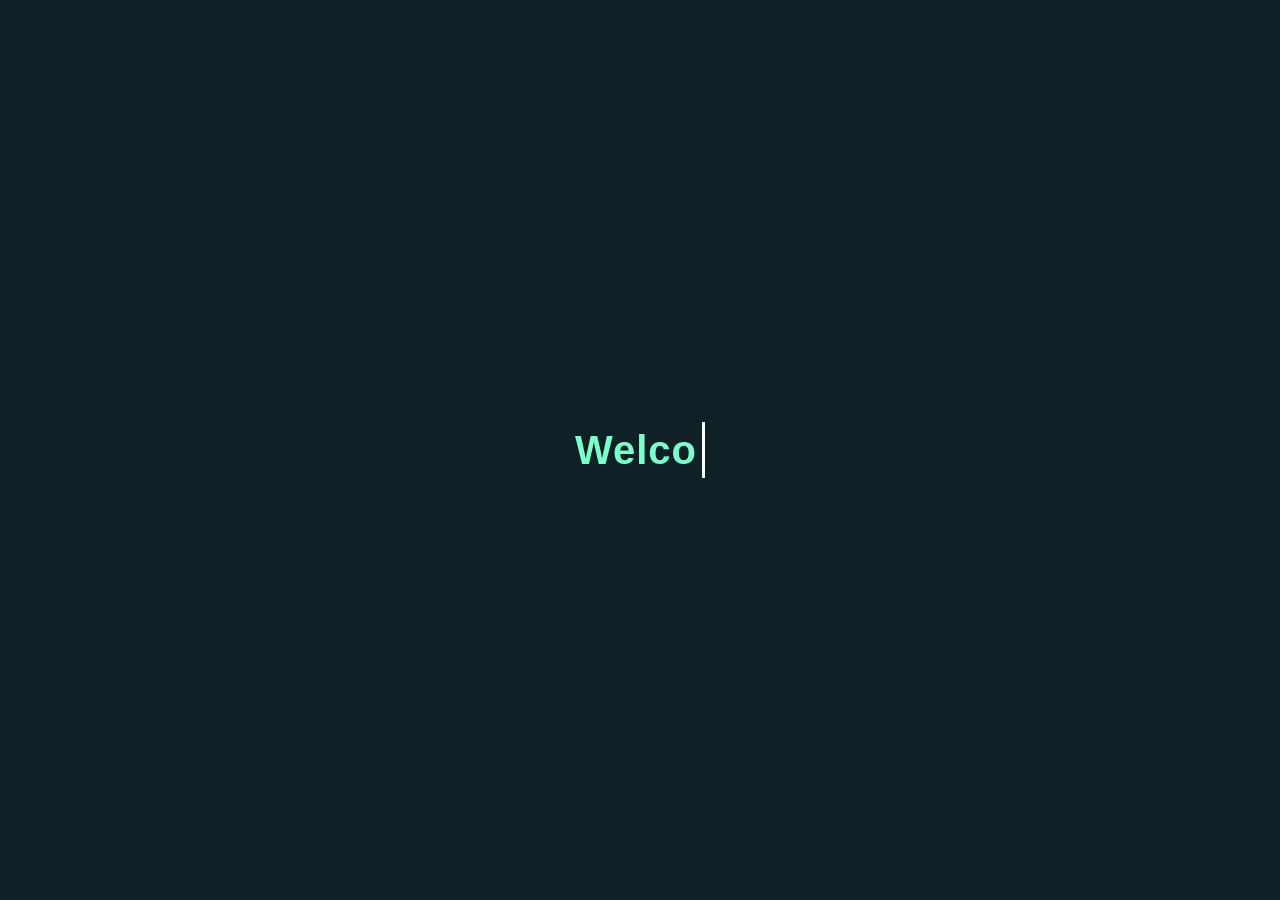
<file: index.html>
<!DOCTYPE html>
<html lang="en">
<head>
<meta charset="UTF-8">
<meta name="viewport" content="width=device-width, initial-scale=1.0">
<title>Brian Portfolio</title>

<link rel="stylesheet" href="style.css">
</head>
<body>

<!-- INTRO SCREEN -->
<div id="intro-screen">
  <h1 id="intro-text"></h1>
</div>

<!-- HEADER -->
<header class="header">
<h1 class="logo">BN</h1>

<nav class="navbar">
<ul>
<li><a href="index.html">Home</a></li>
<li><a href="about.html">About</a></li>
<li><a href="projects.html">Projects</a></li>
<li><a href="contact.html">Contacts</a></li>
</ul>
</nav>
</header>

<!-- HERO SECTION -->
<section class="hero">

<div class="image">
<img id="profile-img" src="images/brian.jpeg" alt="Brian Edward Ngoyoni">
</div>

<div class="intro">
<h4>Hello, It's Me</h4>
<h2>Brian Edward Ngoyoni</h2>

<h3 id="typewriter"></h3>

<p id="about-text">
Welcome to my portfolio website! I'm passionate about creating responsive 
and user-friendly websites and applications. My goal is to build websites, systems and applications that are visually appealing 
and functional for all users. Developing is fun; learning, designing, coding, troubleshooting, and solving problems.
</p>

<div class="actions">
<button class="btn">Download CV</button>

<div class="socials">
<a href="https://github.com/brianngoyoni-254" target="_blank">
<img src="images/GitHub-logo.png" alt="Github">
</a>

<a href="https://www.linkedin.com/in/ray-brian-571b2319b" target="_blank">
<img src="images/round-linkedin-logo-isolated-white-background_469489-985.avif" alt="LinkedIn">
</a>
</div>
</div>

</div>
</section>

<!-- FOOTER -->
<footer class="footer">
<p>© 2026 Brian Edward Ngoyoni Portfolio. All rights reserved.</p>
</footer>

<script src="script.js"></script>
</body>
</html>
</file>
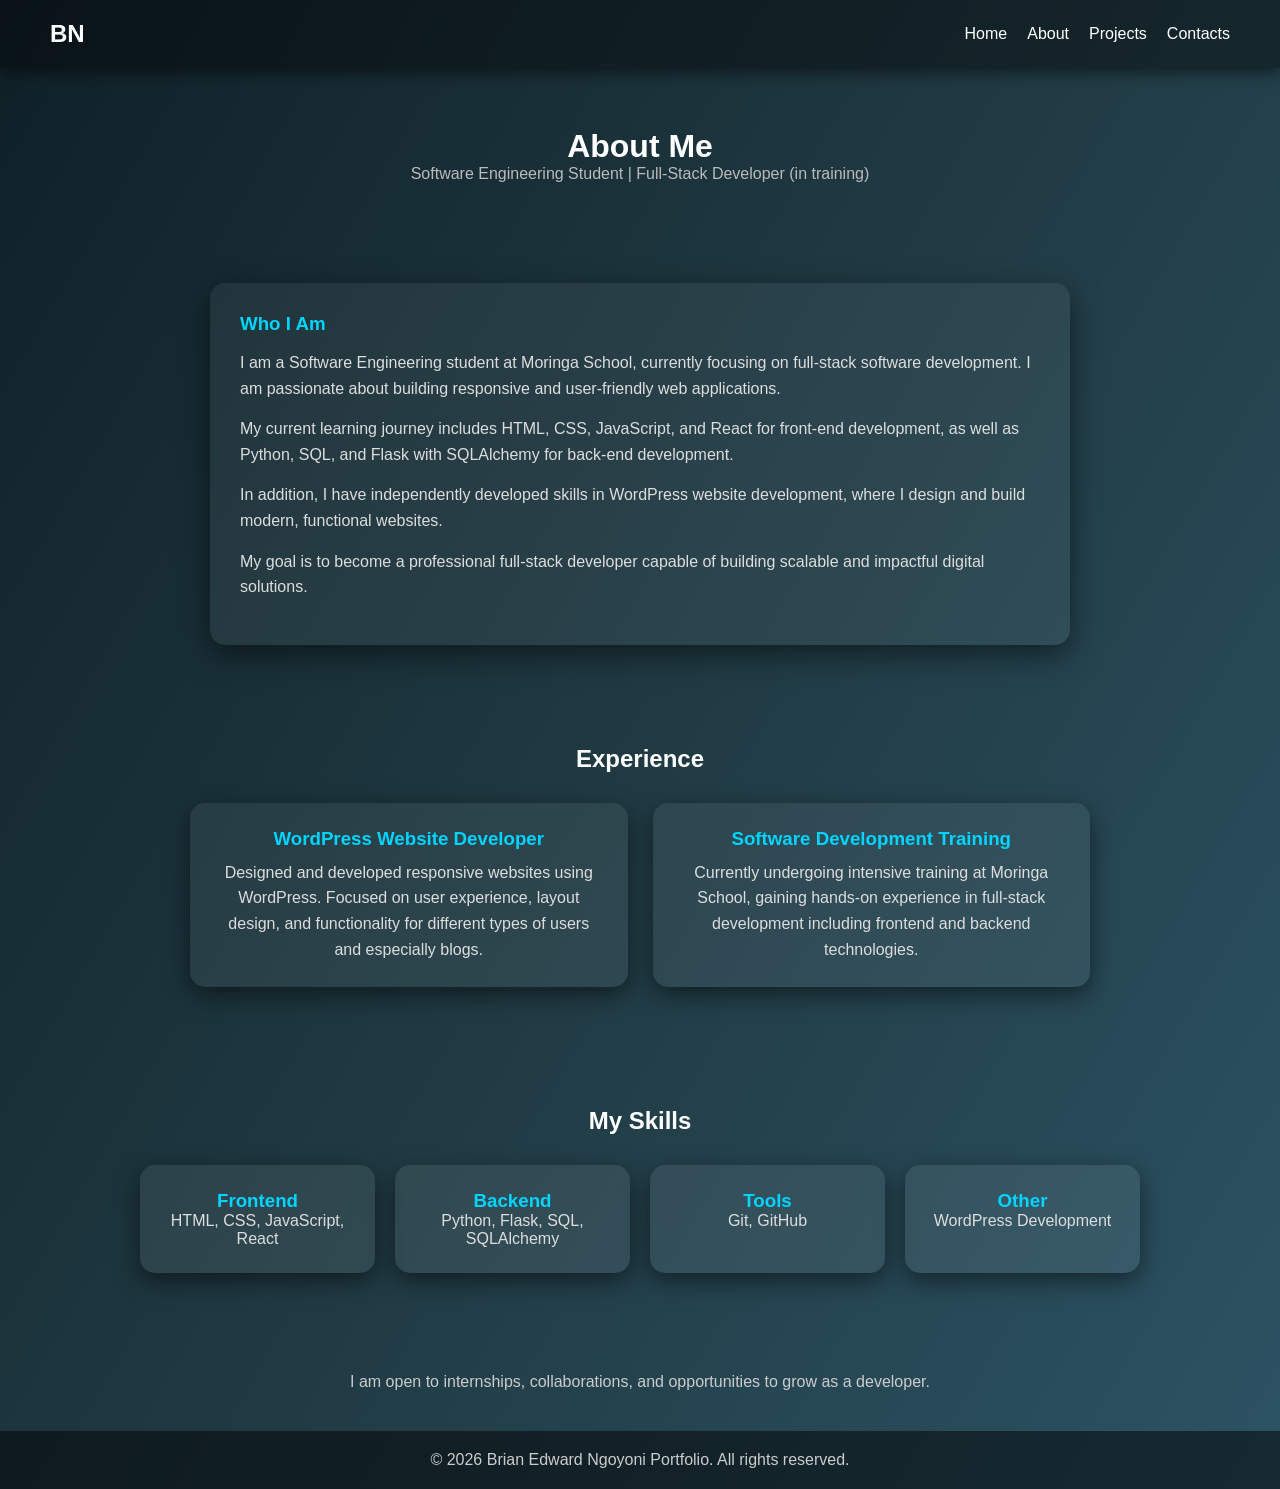
<file: about.html>
<!DOCTYPE html>
<html lang="en">
<head>
    <meta charset="UTF-8">
    <meta name="viewport" content="width=device-width, initial-scale=1.0">
    <title>About Me - Brian Portfolio</title>

    <link rel="stylesheet" href="about.css">
</head>
<body>

<!-- HEADER -->
<header class="header">
    <h1 class="logo">BN</h1>

    <nav class="navbar">
        <ul>
            <li><a href="index.html" target="_blank">Home</a></li>
            <li><a href="about.html" target="_blank">About</a></li>
            <li><a href="projects.html" target="_blank">Projects</a></li>
            <li><a href="contact.html" target="_blank">Contacts</a></li>
        </ul>
    </nav>
</header>

<!-- HERO -->
<section class="about-hero">
    <h2>About Me</h2>
    <p>Software Engineering Student | Full-Stack Developer (in training)</p>
</section>

<!-- ABOUT -->
<section class="about-container">
    <div class="about-text">
        <h3>Who I Am</h3>

        <p>
            I am a Software Engineering student at Moringa School, currently focusing on 
            full-stack software development. I am passionate about building responsive 
            and user-friendly web applications.
        </p>

        <p>
            My current learning journey includes HTML, CSS, JavaScript, and React for 
            front-end development, as well as Python, SQL, and Flask with SQLAlchemy 
            for back-end development.
        </p>

        <p>
            In addition, I have independently developed skills in WordPress website 
            development, where I design and build modern, functional websites.
        </p>

        <p>
            My goal is to become a professional full-stack developer capable of building 
            scalable and impactful digital solutions.
        </p>
    </div>
</section>

<!-- EXPERIENCE -->
<section class="experience">
    <h2>Experience</h2>

    <div class="experience-container">

        <div class="experience-box">
            <h3>WordPress Website Developer</h3>
            <p>
                Designed and developed responsive websites using WordPress. 
                Focused on user experience, layout design, and functionality 
                for different types of users and especially blogs.
            </p>
        </div>

        <div class="experience-box">
            <h3>Software Development Training</h3>
            <p>
                Currently undergoing intensive training at Moringa School, 
                gaining hands-on experience in full-stack development including 
                frontend and backend technologies.
            </p>
        </div>

    </div>
</section>

<!-- SKILLS -->
<section class="skills">
    <h2>My Skills</h2>

    <div class="skills-container">

        <div class="skill-box">
            <h3>Frontend</h3>
            <p>HTML, CSS, JavaScript, React</p>
        </div>

        <div class="skill-box">
            <h3>Backend</h3>
            <p>Python, Flask, SQL, SQLAlchemy</p>
        </div>

        <div class="skill-box">
            <h3>Tools</h3>
            <p>Git, GitHub</p>
        </div>

        <div class="skill-box">
            <h3>Other</h3>
            <p>WordPress Development</p>
        </div>

    </div>
</section>

<!-- CTA -->
<section class="cta">
    <p>
        I am open to internships, collaborations, and opportunities to grow as a developer.
    </p>
</section>

<!-- FOOTER -->
<footer class="footer">
    <p>© 2026 Brian Edward Ngoyoni Portfolio. All rights reserved.</p>
</footer>

</body>
</html>
</file>
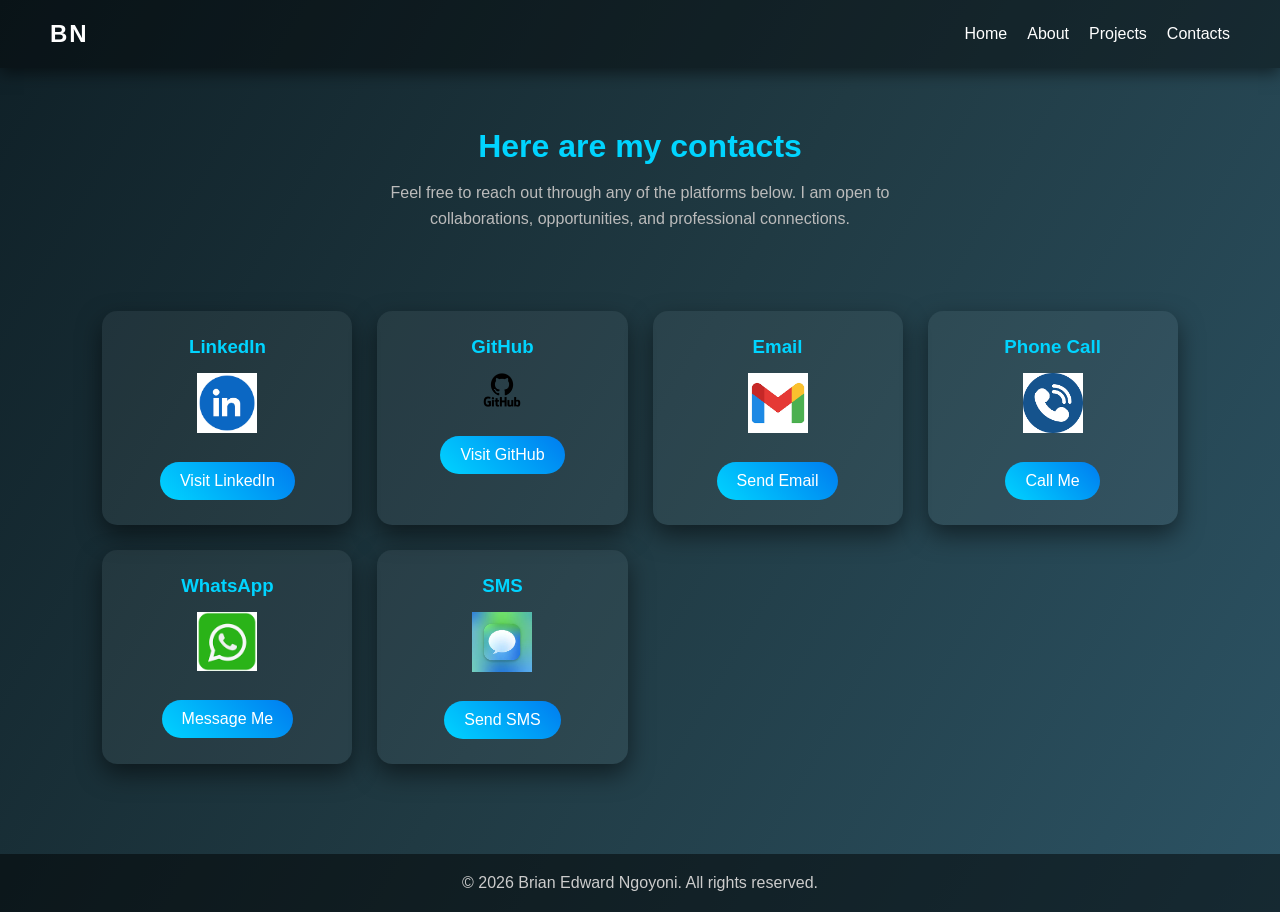
<file: contact.html>
<!DOCTYPE html>
<html lang="en">
<head>
<meta charset="UTF-8">
<meta name="viewport" content="width=device-width, initial-scale=1.0">
<title>Contact - Brian Portfolio</title>

<link rel="stylesheet" href="contact.css">
</head>
<body>

<!-- HEADER -->
<header class="header">
    <h1 class="logo">BN</h1>

    <nav class="navbar">
        <ul>
            <li><a href="index.html" target="_blank">Home</a></li>
            <li><a href="about.html" target="_blank">About</a></li>
            <li><a href="projects.html" target="_blank">Projects</a></li>
            <li><a href="contact.html" target="_blank">Contacts</a></li>
        </ul>
    </nav>
</header>

<!-- HERO -->
<section class="hero">
    <h2>Here are my contacts</h2>
    <p>
        Feel free to reach out through any of the platforms below. 
        I am open to collaborations, opportunities, and professional connections.
    </p>
</section>

<!-- CONTACT SECTION -->
<section class="contacts">

    <!-- LINKEDIN -->
    <div class="contact-box">
        <h3>LinkedIn</h3>
        <img src="images/round-linkedin-logo-isolated-white-background_469489-985.avif" alt="linkedin logo">
        <div class="contacts-buttons">
            <a href="https://www.linkedin.com/in/ray-brian-571b2319b" target="_blank">Visit LinkedIn</a>
        </div>
    </div>

    <!-- GITHUB -->
    <div class="contact-box">
        <h3>GitHub</h3>
        <img src="images/GitHub-logo.png" alt="GitHub-logo">
        <div class="contacts-buttons">
            <a href="https://github.com/brianngoyoni-254" target="_blank">Visit GitHub</a>
        </div>
    </div>

    <!-- EMAIL -->
    <div class="contact-box">
        <h3>Email</h3>
        <img src="images/gmail.png" alt="Gmail-logo">
        <div class="contacts-buttons">
            <a href="mailto:brianngoyoni254@gmail.com">Send Email</a>
        </div>
    </div>

    <!-- PHONE -->
    <div class="contact-box">
        <h3>Phone Call</h3>
        <img src="images/call.png" alt="Phone-call logo">
        <div class="contacts-buttons">
            <a href="tel:+254797063573">Call Me</a>
        </div>
    </div>

    <!-- WHATSAPP -->
    <div class="contact-box">
        <h3>WhatsApp</h3>
        <img src="images/whatsapp.png" alt="whatsapp-logo">
        <div class="contacts-buttons">
            <a href="https://wa.me/254797063573" target="_blank">Message Me</a>
        </div>
    </div>

    <!-- SMS -->
    <div class="contact-box">
        <h3>SMS</h3>
        <img src="images/message.jpeg" alt="SMS-logo">
        <div class="contacts-buttons">
            <a href="sms:+254797063573">Send SMS</a>
        </div>
    </div>

</section>

<!--FOOTER -->
<footer class="footer">
    <p>© 2026 Brian Edward Ngoyoni. All rights reserved.</p>
</footer>

</body>
</html>
</file>
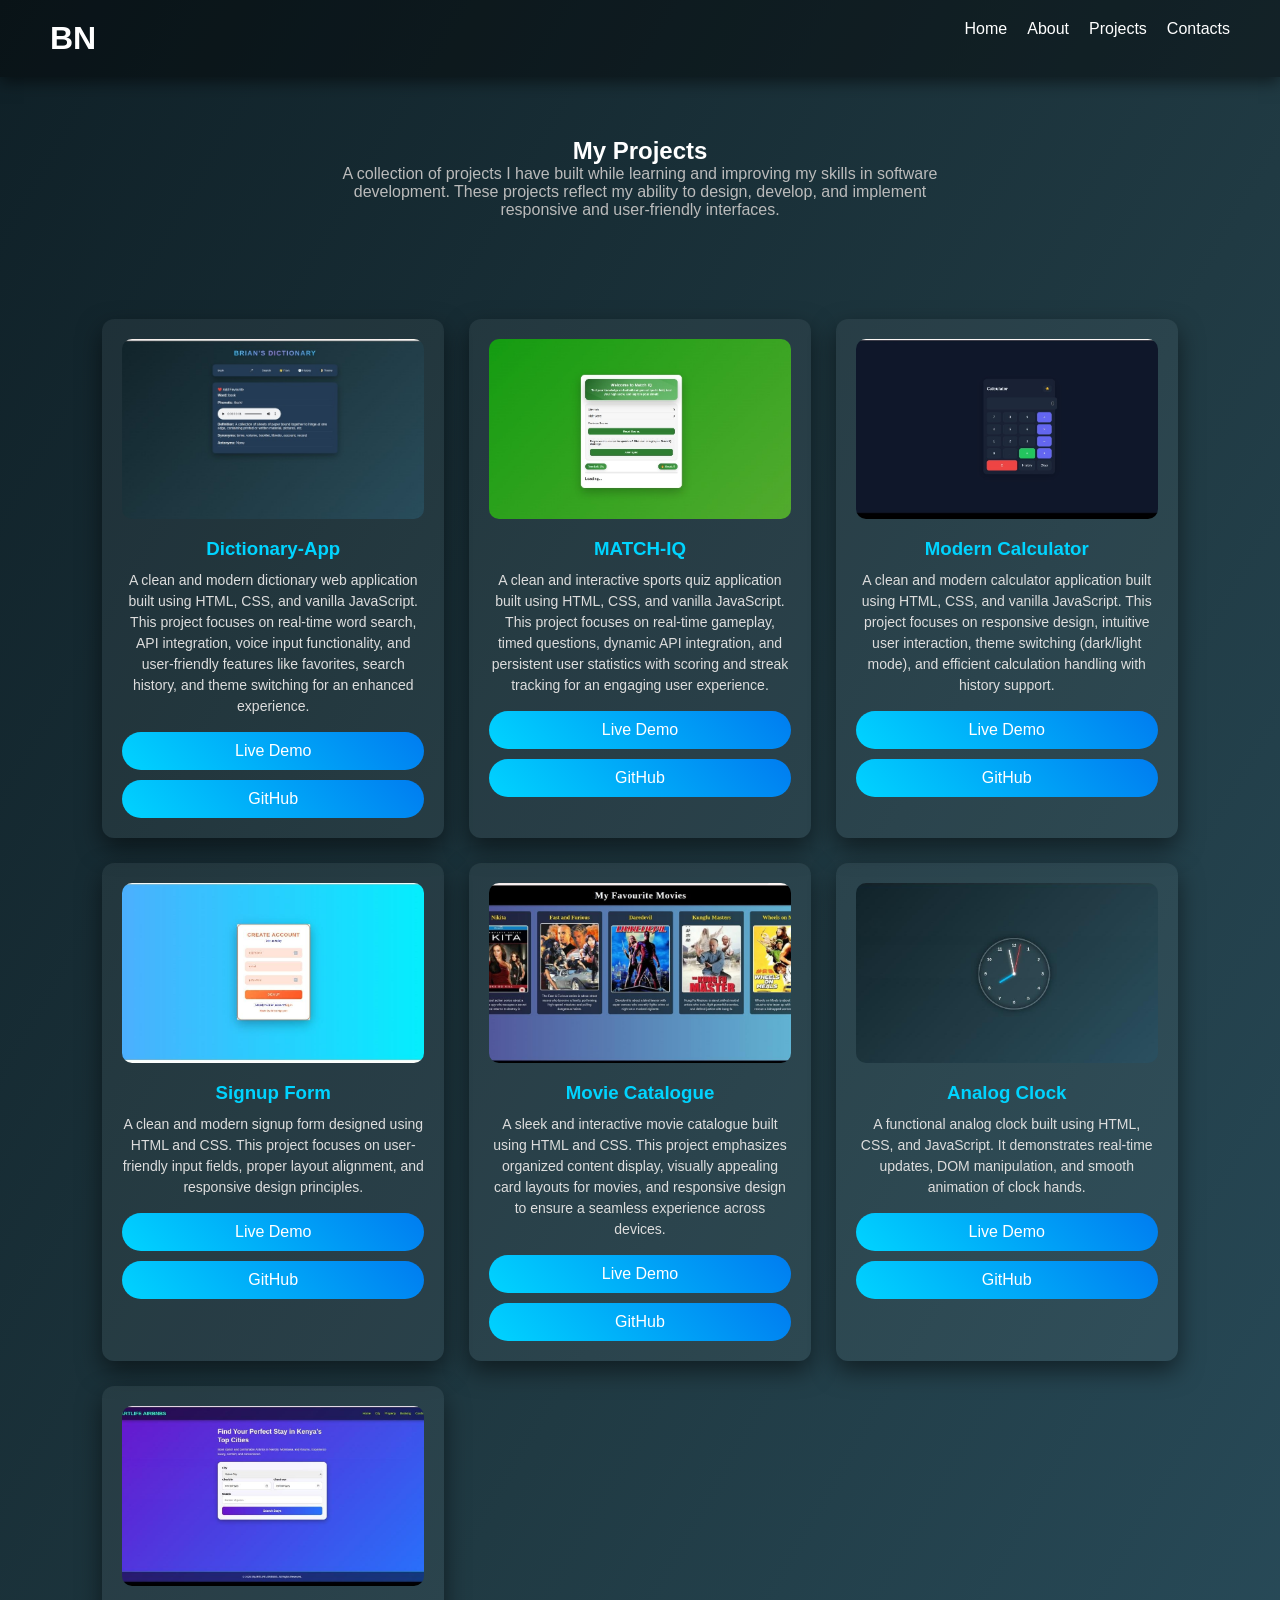
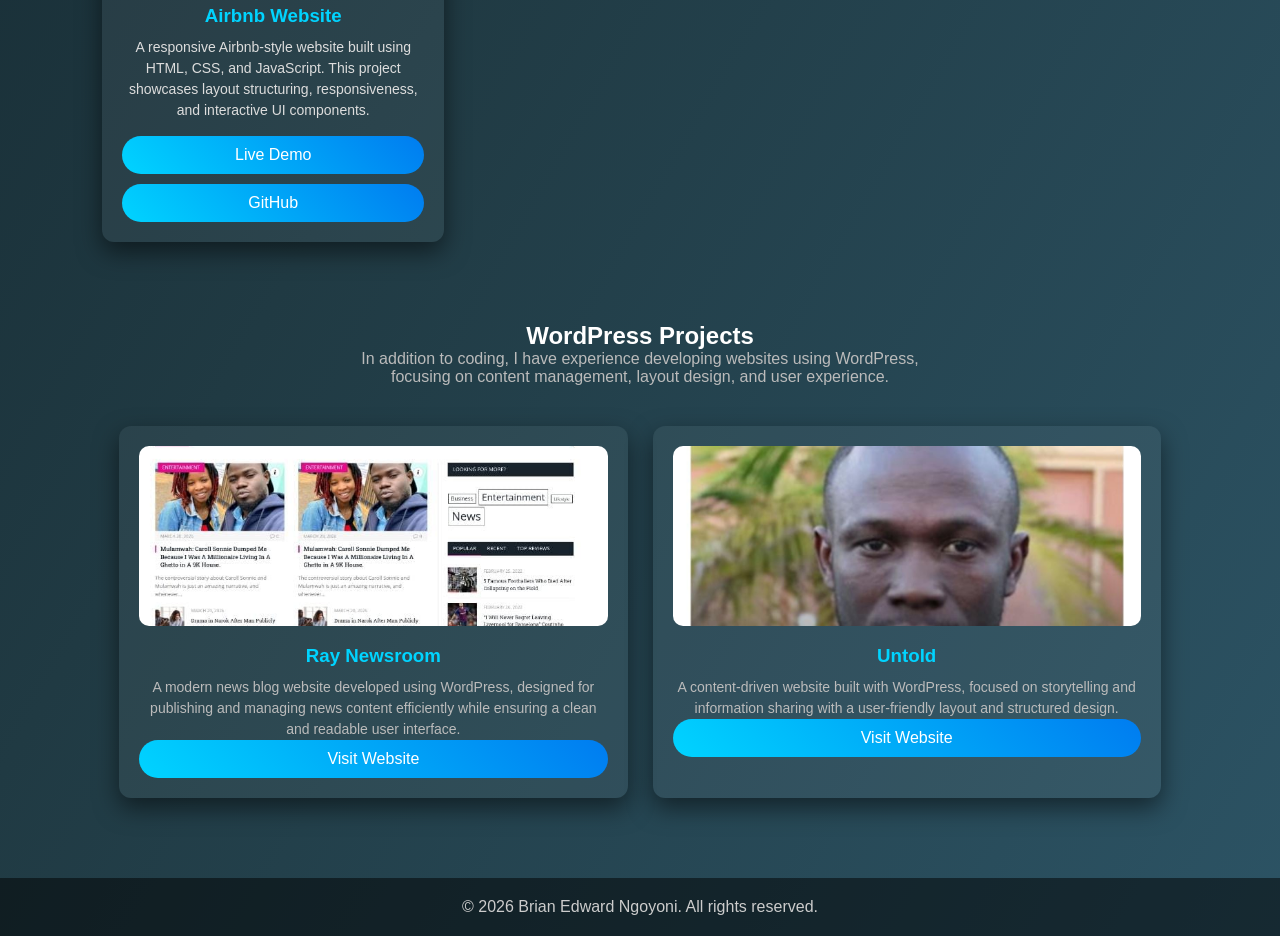
<file: projects.html>
<!DOCTYPE html>
<html lang="en">
<head>
<meta charset="UTF-8">
<meta name="viewport" content="width=device-width, initial-scale=1.0">
<title>Projects - Brian Portfolio</title>

<link rel="stylesheet" href="projects.css">
</head>
<body>

<!--HEADER-->
<header class="header">
    <h1 class="logo">BN</h1>

    <nav class="navbar">
        <ul>
            <li><a href="index.html" target="_blank">Home</a></li>
            <li><a href="about.html" target="_blank">About</a></li>
            <li><a href="projects.html" target="_blank">Projects</a></li>
            <li><a href="contact.html" target="_blank">Contacts</a></li>
        </ul>
    </nav>
</header>

<!--HERO-->
<section class="hero">
    <h2>My Projects</h2>
    <p>
        A collection of projects I have built while learning and improving my 
        skills in software development. These projects reflect my ability to design, 
        develop, and implement responsive and user-friendly interfaces.
    </p>
</section>

<!--PROJECT GRID -->
<section class="projects">

<!-- PROJECT -->
    <div class="project">
        <img src="images/d.jpeg" alt="Dictionary-App">

        <h3>Dictionary-App</h3>
        <p>
           A clean and modern dictionary web application built using HTML, CSS, and vanilla JavaScript.
        This project focuses on real-time word search, API integration, voice input functionality,
        and user-friendly features like favorites, search history, and theme switching for an enhanced experience.


        </p>

        <div class="project-buttons">
            <a href="https://brianngoyoni-254.github.io/dictionary-app/" target="_blank">Live Demo</a>
            <a href="https://github.com/brianngoyoni-254/dictionary-app.git" target="_blank">GitHub</a>
        </div>
    </div>




    <!-- PROJECT -->
    <div class="project">
        <img src="images/sports.jpeg" alt="MATCH-IQ">

        <h3>MATCH-IQ</h3>
        <p>
            A clean and interactive sports quiz application built using HTML, CSS, and vanilla JavaScript.
            This project focuses on real-time gameplay, timed questions, dynamic API integration,
        and persistent user statistics with scoring and streak tracking for an engaging user experience.


        </p>

        <div class="project-buttons">
            <a href="https://brianngoyoni-254.github.io/MATCH-IQ/" target="_blank">Live Demo</a>
            <a href="https://github.com/brianngoyoni-254/MATCH-IQ.git" target="_blank">GitHub</a>
        </div>
    </div>





 
 
    <!-- PROJECT -->
    <div class="project">
        <img src="images/calculator.jpeg" alt="modern-calculator">

        <h3>Modern Calculator</h3>
        <p>
            A clean and modern calculator application built using HTML, CSS, and vanilla JavaScript.
            This project focuses on responsive design, intuitive user interaction,
            theme switching (dark/light mode), and efficient calculation handling with history support.

        </p>

        <div class="project-buttons">
            <a href="https://brianngoyoni-254.github.io/javascript-calculator/" target="_blank">Live Demo</a>
            <a href="https://github.com/brianngoyoni-254/javascript-calculator.git" target="_blank">GitHub</a>
        </div>
    </div>






    <!-- PROJECT -->
    <div class="project">
        <img src="images/singup.jpeg" alt="Signup Form">

        <h3>Signup Form</h3>
        <p>
            A clean and modern signup form designed using HTML and CSS. 
            This project focuses on user-friendly input fields, proper layout 
            alignment, and responsive design principles.
        </p>

        <div class="project-buttons">
            <a href="https://endearing-cranachan-66b399.netlify.app/" target="_blank">Live Demo</a>
            <a href="https://github.com/brianngoyoni-254/Signup-Form.git" target="_blank">GitHub</a>
        </div>
    </div>
<!-- PROJECT -->
<div class="project">
    <img src="images/movie-catalogue.jpeg" alt="Movie Catalogue">

    <h3>Movie Catalogue</h3>
    <p>
        A sleek and interactive movie catalogue built using HTML and CSS. 
        This project emphasizes organized content display, visually appealing 
        card layouts for movies, and responsive design to ensure a seamless 
        experience across devices.
    </p>

    <div class="project-buttons">
        <a href="https://magical-entremet-495859.netlify.app/" target="_blank">Live Demo</a>
        <a href="https://github.com/brianngoyoni-254/Movie-Catalogue.git" target="_blank">GitHub</a>
    </div>
</div>
    <!-- PROJECT -->
    <div class="project">
        <img src="images/ticking-clock.jpeg" alt="Clock">

        <h3>Analog Clock</h3>
        <p>
            A functional analog clock built using HTML, CSS, and JavaScript. 
            It demonstrates real-time updates, DOM manipulation, and smooth 
            animation of clock hands.
        </p>

        <div class="project-buttons">
            <a href="https://cozy-fairy-2f446a.netlify.app/" target="_blank">Live Demo</a>
            <a href="https://github.com/brianngoyoni-254/Ticking-Clock.git" target="_blank">GitHub</a>
        </div>
    </div>

    <!-- PROJECT -->
    <div class="project">
        <img src="images/smartlife.jpeg" alt="Airbnb">

        <h3>Airbnb Website</h3>
        <p>
            A responsive Airbnb-style website built using HTML, CSS, and JavaScript. 
            This project showcases layout structuring, responsiveness, and 
            interactive UI components.
        </p>

        <div class="project-buttons">
            <a href="https://bucolic-cactus-08d6f2.netlify.app/" target="_blank">Live Demo</a>
            <a href="https://github.com/brianngoyoni-254/airbnb-website.git" target="_blank">GitHub</a>
        </div>
    </div>

</section>

<!--WORDPRESS -->
<section class="wordpress">
    <h2>WordPress Projects</h2>
    <p>
        In addition to coding, I have experience developing websites using WordPress, 
        focusing on content management, layout design, and user experience.
    </p>

    <div class="projects">

        <div class="project">
            <img src="images/raynewsroom.jpeg" alt="Raynewsroom">

            <h3>Ray Newsroom</h3>
            <p>
                A modern news blog website developed using WordPress, designed 
                for publishing and managing news content efficiently while ensuring 
                a clean and readable user interface.
            </p>

            <div class="project-buttons">
                <a href="https://raynewsroom.co.ke/" target="_blank">Visit Website</a>
            </div>
        </div>

        <div class="project">
            <img src="images/untold.jpeg" alt="Untold">

            <h3>Untold</h3>
            <p>
                A content-driven website built with WordPress, focused on storytelling 
                and information sharing with a user-friendly layout and structured design.
            </p>

            <div class="project-buttons">
                <a href="https://untold.co.ke/" target="_blank">Visit Website</a>
            </div>
        </div>

    </div>
</section>

<!--FOOTER -->
<footer class="footer">
    <p>© 2026 Brian Edward Ngoyoni. All rights reserved.</p>
</footer>

</body>
</html>
</file>
<file: style.css>
/* RESET */
* {
margin: 0;
padding: 0;
box-sizing: border-box;
}

/* BODY */
body {
font-family: Arial, Helvetica, sans-serif;
background: linear-gradient(120deg, #0f2027, #203a43, #2c5364);
color: white;
display: flex;
flex-direction: column;
min-height: 100vh;
overflow-x: hidden;
}

/* INTRO SCREEN */
#intro-screen {
position: fixed;
top: 0;
left: 0;
width: 100%;
height: 100%;
background: #0f2027;
display: flex;
justify-content: center;
align-items: center;
z-index: 9999;
padding: 20px;
text-align: center;
}

#intro-text {
font-size: clamp(1.2rem, 4.5vw, 2.5rem);
font-weight: bold;
letter-spacing: 1px;

white-space: normal;       /* allows wrapping */
word-wrap: break-word;
overflow-wrap: break-word;
text-align: center;

border-right: 3px solid white;
padding-right: 5px;
max-width: 95%;
line-height: 1.4;
}

/* HEADER */
.header {
display: flex;
justify-content: space-between;
align-items: center;
padding: 20px 50px;
background: rgba(0,0,0,0.4);
box-shadow: 0 5px 15px rgba(0,0,0,0.5);
}

.logo {
font-size: 24px;
letter-spacing: 2px;
}

.navbar ul {
display: flex;
list-style: none;
gap: 20px;
}

.navbar a {
color: white;
text-decoration: none;
transition: 0.3s;
}

.navbar a:hover {
color: #00d4ff;
}

/* HERO SECTION */
.hero {
flex: 1;
display: flex;
justify-content: space-between;
align-items: center;
padding: 60px 10%;
gap: 40px;
}

/* LEFT SIDE */
.intro {
flex: 1;
}

.intro h4 {
margin-bottom: 10px;
color: #bbb;
}

.intro h2 {
margin-bottom: 20px;
font-size: 32px;
}

/* TYPEWRITER (ROLE TEXT) */
#typewriter {
font-size: 22px;
margin: 15px 0;
border-right: 3px solid white;
white-space: nowrap;
overflow: hidden;
min-height: 30px;
padding-right: 5px;
animation: blink 0.7s infinite;
}

@keyframes blink {
50% { border-color: transparent; }
}

/* PARAGRAPH */
.intro p {
margin-top: 20px;
line-height: 1.6;
color: #ddd;
opacity: 0;
transform: translateY(20px);
transition: 0.6s ease;
}

#about-text.show {
opacity: 1;
transform: translateY(0);
}

/* BUTTON + SOCIALS */
.actions {
margin-top: 25px;
display: flex;
align-items: center;
gap: 20px;
flex-wrap: wrap;
}

.btn {
padding: 12px 25px;
border: none;
border-radius: 30px;
background: linear-gradient(45deg, #00d4ff, #007cf0);
color: white;
font-size: 15px;
cursor: pointer;
transition: 0.3s;
}

.btn:hover {
transform: translateY(-3px);
}

/* SOCIALS */
.socials {
display: flex;
gap: 15px;
}

.socials img {
width: 45px;
height: 45px;
border-radius: 50%;
background: white;
padding: 5px;
object-fit: cover;
transition: 0.3s;
}

.socials img:hover {
transform: scale(1.1);
}

/* IMAGE */
.image {
flex: 1;
display: flex;
justify-content: center;
align-items: center;
}

.image img {
width: 260px;
height: 260px;
border-radius: 50%;
object-fit: cover;
border: 5px solid #00d4ff;
box-shadow: 0 15px 40px rgba(0,0,0,0.6);
opacity: 0;
transform: scale(0.8);
transition: 0.6s ease;
}

.image.show img {
opacity: 1;
transform: scale(1);
}

/* FOOTER  */
.footer {
text-align: center;
padding: 20px;
background: rgba(0,0,0,0.5);
font-size: 14px;
color: #ccc;
margin-top: auto;
}

/*TABLET RESPONSIVE */
@media (max-width: 900px) {
.hero {
flex-direction: column;
text-align: center;
}

#typewriter {
font-size: 18px;
white-space: normal;
height: auto;
}

.image img {
width: 200px;
height: 200px;
margin-bottom: 20px;
}
}

/*  SMALL PHONES */
@media (max-width: 600px) {

.header {
flex-direction: column;
gap: 15px;
padding: 15px;
}

.navbar ul {
flex-direction: column;
gap: 10px;
}

.intro h2 {
font-size: 24px;
}

#typewriter {
font-size: 16px;
white-space: normal;
line-height: 1.4;
}

#intro-text {
font-size: 1.3rem;
padding: 10px;
}

.actions {
justify-content: center;
}

.image img {
width: 160px;
height: 160px;
}
}

/* VERY SMALL PHONES */
@media (max-width: 400px) {

#intro-text {
font-size: 1.1rem;
}

#typewriter {
font-size: 14px;
}

.intro h2 {
font-size: 20px;
}
}
</file>
<file: about.css>
/* RESET */
* {
    margin: 0;
    padding: 0;
    box-sizing: border-box;
}

/* BODY */
body {
    font-family: Arial, Helvetica, sans-serif;
    background: linear-gradient(120deg, #0f2027, #203a43, #2c5364);
    color: white;

    display: flex;
    flex-direction: column;
    min-height: 100vh;
}

/* HEADER */
.header {
    display: flex;
    justify-content: space-between;
    align-items: center;
    padding: 20px 50px;
    background: rgba(0,0,0,0.4);
    box-shadow: 0 5px 15px rgba(0,0,0,0.5);
}

.logo {
    font-size: 24px;
}

/* NAVBAR */
.navbar ul {
    display: flex;
    list-style: none;
    gap: 20px;
}

.navbar a {
    color: white;
    text-decoration: none;
    transition: 0.3s;
}

.navbar a:hover {
    color: #00d4ff;
}

/* HERO */
.about-hero {
    text-align: center;
    padding: 60px 20px;
}

.about-hero h2 {
    font-size: 32px;
}

.about-hero p {
    color: #bbb;
}

/* ABOUT */
.about-container {
    max-width: 900px;
    margin: auto;
    padding: 40px 20px;
}

.about-text {
    background: rgba(255,255,255,0.05);
    padding: 30px;
    border-radius: 15px;
    box-shadow: 0 10px 30px rgba(0,0,0,0.5);
    transition: 0.3s;
}

.about-text:hover {
    transform: translateY(-5px);
}

.about-text h3 {
    color: #00d4ff;
    margin-bottom: 15px;
}

.about-text p {
    margin-bottom: 15px;
    line-height: 1.6;
    color: #ddd;
}

/* EXPERIENCE */
.experience {
    text-align: center;
    padding: 60px 20px;
}

.experience h2 {
    margin-bottom: 30px;
}

.experience-container {
    display: grid;
    grid-template-columns: repeat(2, 1fr);
    gap: 25px;
    max-width: 900px;
    margin: auto;
}

.experience-box {
    background: rgba(255,255,255,0.06);
    padding: 25px;
    border-radius: 15px;
    box-shadow: 0 8px 25px rgba(0,0,0,0.5);
    transition: 0.3s;
}

.experience-box:hover {
    transform: translateY(-5px);
}

.experience-box h3 {
    color: #00d4ff;
    margin-bottom: 10px;
}

.experience-box p {
    color: #ddd;
    line-height: 1.6;
}

/* SKILLS */
.skills {
    text-align: center;
    padding: 60px 20px;
    
}
.skills h2 {
    margin-bottom: 30px;
}

.skills-container {
    display: grid;
    grid-template-columns: repeat(4, 1fr);
    gap: 20px;
    max-width: 1000px;
    margin: auto;
}

.skill-box {
    background: rgba(255,255,255,0.07);
    padding: 25px;
    border-radius: 15px;
    box-shadow: 0 8px 25px rgba(0,0,0,0.5);
    transition: 0.3s;
}

.skill-box:hover {
    transform: translateY(-5px);
}

.skill-box h3 {
    color: #00d4ff;
    
}

.skill-box p {
    color: #ddd;
}

/* CTA */
.cta {
    text-align: center;
    padding: 40px 20px;
    color: #ccc;
}

/* FOOTER */
.footer {
    text-align: center;
    padding: 20px;
    background: rgba(0,0,0,0.5);
    color: #ccc;
}

/* RESPONSIVE */
@media (max-width: 900px) {
    .skills-container {
        grid-template-columns: repeat(2, 1fr);
    }

    .experience-container {
        grid-template-columns: 1fr;
    }
}

@media (max-width: 600px) {
    .navbar ul {
        flex-direction: column;
        align-items: center;
    }

    .skills-container {
        grid-template-columns: 1fr;
    }
}
</file>
<file: contact.css>
/* RESET */
* {
  margin: 0;
  padding: 0;
  box-sizing: border-box;
}

/* BODY */
body {
  font-family: Arial, Helvetica, sans-serif;
  background: linear-gradient(120deg, #0f2027, #203a43, #2c5364);
  color: white;
}

/* HEADER*/
.header {
  display: flex;
  justify-content: space-between;
  align-items: center;
  padding: 20px 50px;
  background: rgba(0,0,0,0.4);
  box-shadow: 0 5px 15px rgba(0,0,0,0.5);
}

/* LOGO */
.logo {
  font-size: 24px;
  letter-spacing: 2px;
}

/* NAVBAR */
.navbar ul {
  display: flex;
  list-style: none;
  gap: 20px;
}

.navbar a {
  color: white;
  text-decoration: none;
  transition: 0.3s;
}

.navbar a:hover {
  color: #00d4ff;
}

/*HERO */
.hero {
  text-align: center;
  padding: 60px 20px 40px;
}

.hero h2 {
  font-size: 32px;
  margin-bottom: 15px;
  color: #00d4ff;
}

.hero p {
  max-width: 600px;
  margin: auto;
  color: #bbb;
  line-height: 1.6;
}

/* CONTACT SECTION */
.contacts {
  display: grid;
  grid-template-columns: repeat(auto-fit, minmax(250px, 1fr));
  padding: 40px 8%;
  gap: 25px;
}

/* CONTACT CARD */
.contact-box {
  background: rgba(255,255,255,0.05);
  padding: 25px;
  border-radius: 15px;
  text-align: center;
  box-shadow: 0 10px 25px rgba(0,0,0,0.5);
  transition: 0.3s;
}

/* HOVER EFFECT */
.contact-box:hover {
  transform: translateY(-6px);
}

/* TITLE */
.contact-box h3 {
  margin-bottom: 15px;
  color: #00d4ff;
}

/* IMAGE */
.contact-box img {
  width: 60px;
  height: auto;
  margin-bottom: 15px;
}

/* BUTTON CONTAINER */
.contacts-buttons {
  margin-top: 10px;
}

/* BUTTON */
.contacts-buttons a {
  display: inline-block;
  padding: 10px 20px;
  border-radius: 25px;
  background: linear-gradient(45deg, #00d4ff, #007cf0);
  color: white;
  text-decoration: none;
  transition: 0.3s;
}

/* BUTTON HOVER */
.contacts-buttons a:hover {
  transform: translateY(-3px);
  box-shadow: 0 5px 15px rgba(0,0,0,0.4);
}

/*FOOTER*/
.footer {
  text-align: center;
  padding: 20px;
  margin-top: 50px;
  background: rgba(0,0,0,0.5);
  color: #ccc;
}

/*RESPONSIVE */
@media (max-width: 600px) {

  .navbar ul {
    flex-direction: column;
    align-items: center;
  }

  .hero h2 {
    font-size: 26px;
  }

  .contacts {
    padding: 30px 20px;
  }
}
</file>
<file: projects.css>
/* RESET */
* {
    margin: 0;
    padding: 0;
    box-sizing: border-box;
}

/* BODY */
body {
    font-family: Arial, Helvetica, sans-serif;
    background: linear-gradient(120deg, #0f2027, #203a43, #2c5364);
    color: white;
}

/* HEADER */
.header {
    display: flex;
    justify-content: space-between;
    padding: 20px 50px;
    background: rgba(0,0,0,0.4);
    box-shadow: 0 5px 15px rgba(0,0,0,0.5);
}

/* NAV */
.navbar ul {
    display: flex;
    list-style: none;
    gap: 20px;
}

.navbar a {
    color: white;
    text-decoration: none;
}

.navbar a:hover {
    color: #00d4ff;
}

/* HERO */
.hero {
    text-align: center;
    padding: 60px 20px;
}

.hero p {
    color: #bbb;
    max-width: 600px;
    margin: auto;
}

/* PROJECT GRID */
.projects {
    display: grid;
    grid-template-columns: repeat(auto-fit, minmax(260px, 1fr));
    gap: 25px;
    padding: 40px 8%;
}

/* PROJECT CARD */
.project {
    background: rgba(255,255,255,0.05);
    padding: 20px;
    border-radius: 12px;
    text-align: center;
    box-shadow: 0 10px 25px rgba(0,0,0,0.5);
    transition: 0.3s;
}

/* HOVER */
.project:hover {
    transform: translateY(-6px);
}

/* IMAGE */
.project img {
    width: 100%;
    height: 180px;
    object-fit: cover;
    border-radius: 10px;
    margin-bottom: 15px;
}

/* TITLE */
.project h3 {
    margin-bottom: 10px;
    color: #00d4ff;
}

/* DESCRIPTION */
.project p {
    font-size: 14px;
    color: #ddd;
    margin-bottom: 15px;
    line-height: 1.5;
}

/* BUTTONS */
.project-buttons {
    display: flex;
    flex-direction: column;
    gap: 10px;
}

/* BUTTON STYLE */
.project-buttons a {
    padding: 10px;
    border-radius: 25px;
    background: linear-gradient(45deg, #00d4ff, #007cf0);
    color: white;
    text-decoration: none;
    transition: 0.3s;
}

/* HOVER */
.project-buttons a:hover {
    transform: translateY(-3px);
}

/* WORDPRESS */
.wordpress {
    text-align: center;
    padding: 40px 20px;
}

.wordpress p {
    max-width: 600px;
    margin: auto;
    color: #bbb;
}

/* FOOTER */
.footer {
    text-align: center;
    padding: 20px;
    background: rgba(0,0,0,0.5);
    color: #ccc;
}

/* RESPONSIVE */
@media (max-width: 600px) {
    .navbar ul {
        flex-direction: column;
        align-items: center;
    }
}
</file>
